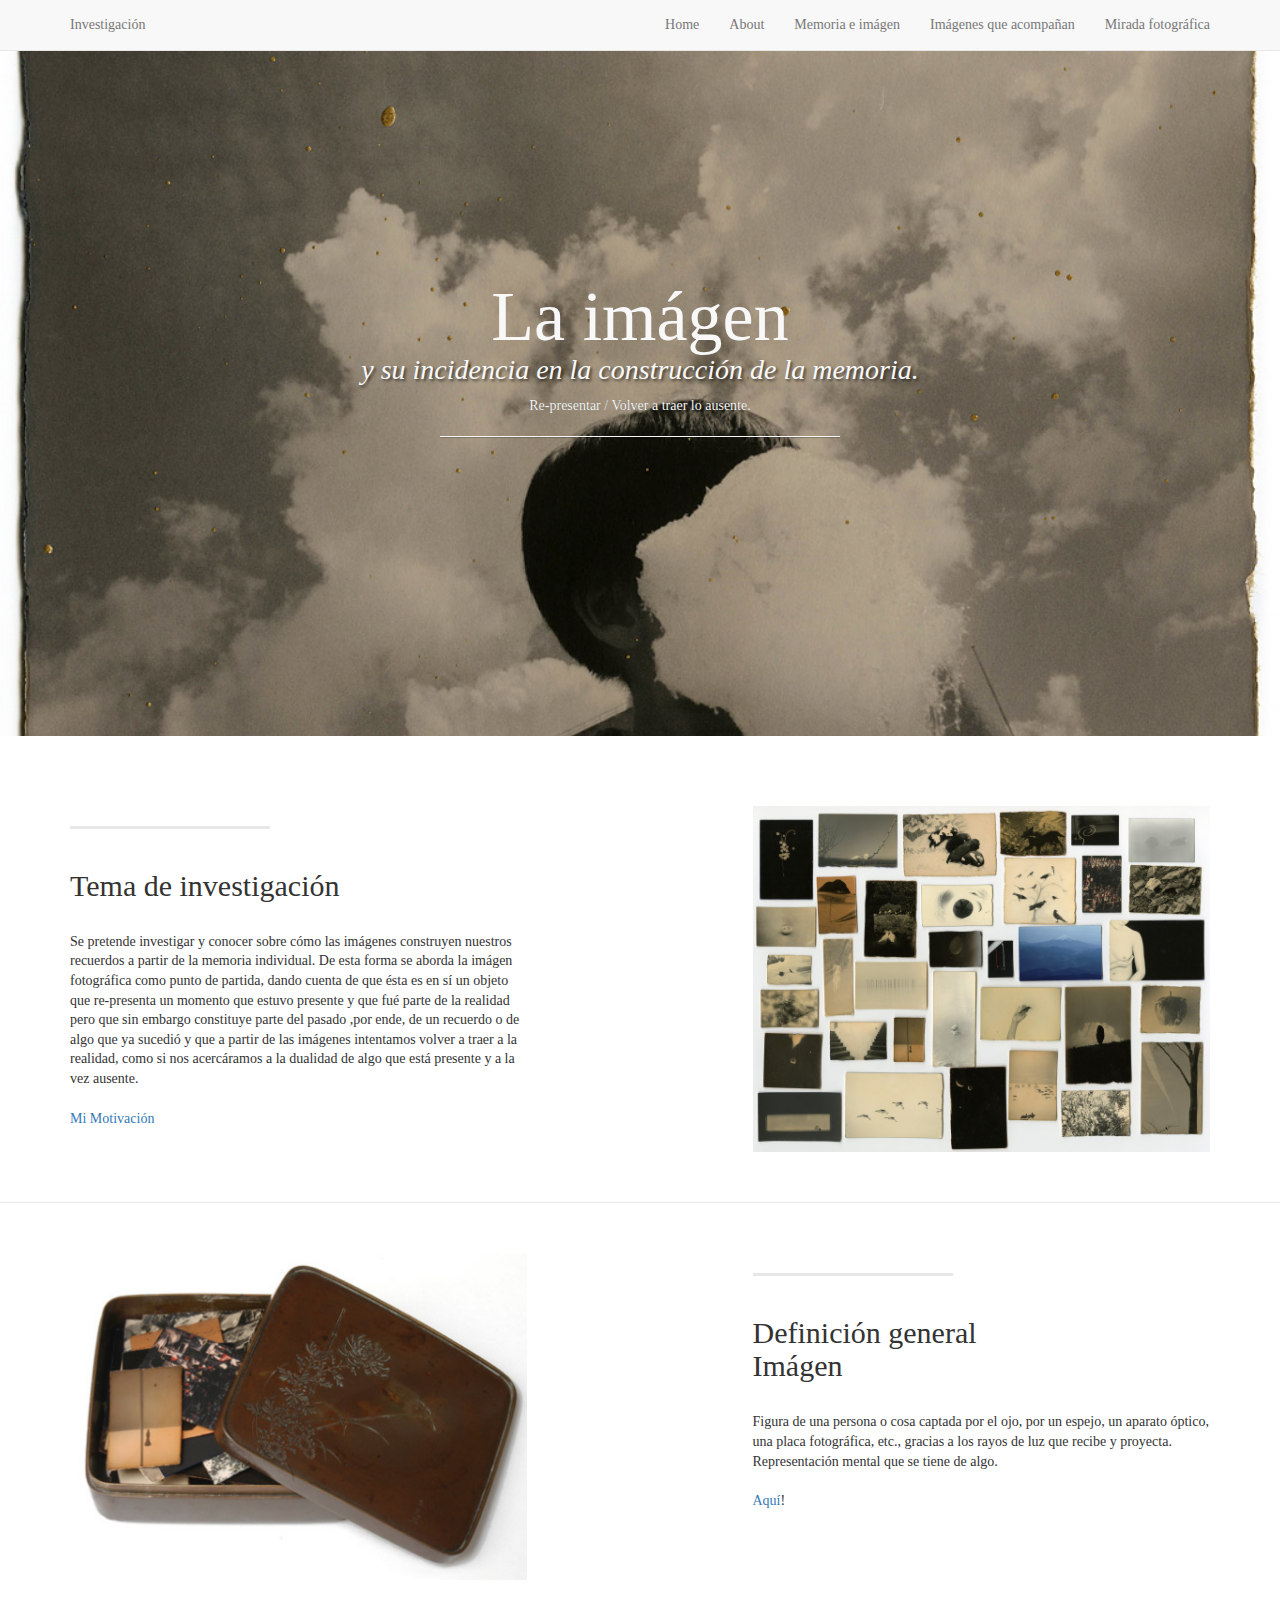
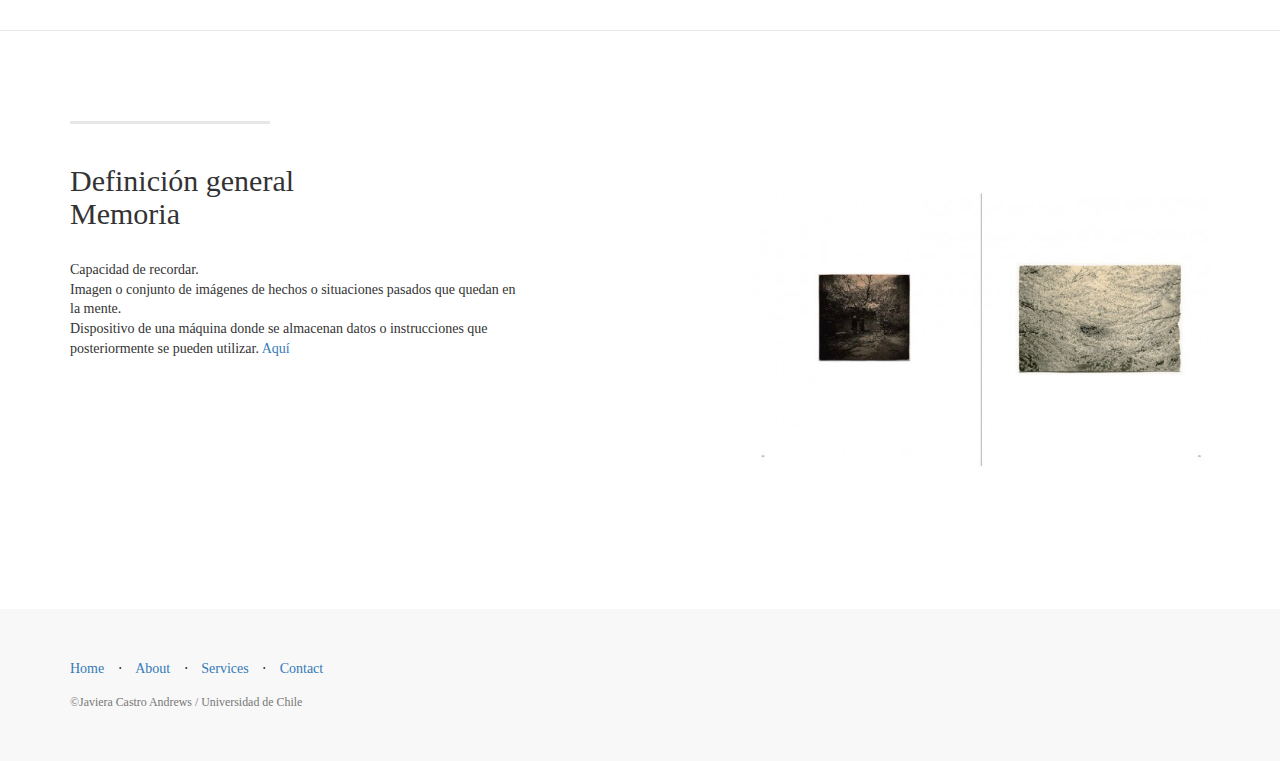
<file: index.html>
<!DOCTYPE html>
<html lang="en">

<head>

    <meta charset="utf-8">
    <meta http-equiv="X-UA-Compatible" content="IE=edge">
    <meta name="viewport" content="width=device-width, initial-scale=1">
    <meta name="description" content="">
    <meta name="author" content="">

    <title>Landing Page - Start Bootstrap Theme</title>

    <!-- Bootstrap Core CSS -->
    <link href="css/bootstrap.min.css" rel="stylesheet">

    <!-- Custom CSS -->
    <link href="css/landing-page.css" rel="stylesheet">

    <!-- Custom Fonts -->
    <link href="font-awesome/css/font-awesome.min.css" rel="stylesheet" type="text/css">
    <link href="https://fonts.googleapis.com/css?family=Lato:300,400,700,300italic,400italic,700italic" rel="stylesheet" type="text/css">

    <!-- HTML5 Shim and Respond.js IE8 support of HTML5 elements and media queries -->
    <!-- WARNING: Respond.js doesn't work if you view the page via file:// -->
    <!--[if lt IE 9]>
        <script src="https://oss.maxcdn.com/libs/html5shiv/3.7.0/html5shiv.js"></script>
        <script src="https://oss.maxcdn.com/libs/respond.js/1.4.2/respond.min.js"></script>
    <![endif]-->

</head>

<body>

    <!-- Navigation -->
    <nav class="navbar navbar-default navbar-fixed-top topnav" role="navigation">
        <div class="container topnav">
            <!-- Brand and toggle get grouped for better mobile display -->
            <div class="navbar-header">
                <button type="button" class="navbar-toggle" data-toggle="collapse" data-target="#bs-example-navbar-collapse-1">
                    <span class="sr-only">Toggle navigation</span>
                    <span class="icon-bar"></span>
                    <span class="icon-bar"></span>
                    <span class="icon-bar"></span>
                </button>
                <a class="navbar-brand topnav" href="#">Investigación</a>
            </div>
            <!-- Collect the nav links, forms, and other content for toggling -->
            <div class="collapse navbar-collapse" id="bs-example-navbar-collapse-1">
                <ul class="nav navbar-nav navbar-right">
                  <li>
                      <a href="index.html">Home</a>
                  </li>
                    <li>
                        <a href="about.html">About</a>
                    </li>
                    <li>
                        <a href="memoriaimagen.html">Memoria e imágen</a>
                    </li>
                    <li>
                        <a href="imagenesqueacompañan.html">Imágenes que acompañan</a>
                    </li>
                    <li>
                        <a href="miradafoto.html">Mirada fotográfica</a>
                    </li>
                </ul>
            </div>
            <!-- /.navbar-collapse -->
        </div>
        <!-- /.container -->
    </nav>


    <!-- Header -->
    <a name="about"></a>
    <div class="intro-header">
        <div class="container">

            <div class="row">
                <div class="col-lg-12">
                    <div class="intro-message">
                        <h1>La imágen</h1>
                        <h3>y su incidencia en la construcción de la memoria.</h3>
                        <p>Re-presentar / Volver a traer lo ausente. </p>
                        <hr class="intro-divider">
                    </div>
                </div>
            </div>

        </div>
        <!-- /.container -->

    </div>
    <!-- /.intro-header -->

    <!-- Page Content -->

	<a  name="Services"></a>
    <div class="content-section-a">

        <div class="container">
            <div class="row">
                <div class="col-lg-5 col-sm-6">
                    <hr class="section-heading-spacer">
                    <div class="clearfix"></div>
                    <h2 class="section-heading">Tema de investigación<br></h2>
                    <p class="lead">Se pretende investigar y conocer sobre cómo las imágenes construyen nuestros recuerdos a partir de la memoria individual. De esta forma se aborda la imágen fotográfica como punto de partida, dando cuenta de que ésta es en sí un objeto que re-presenta un momento que estuvo presente y que fué parte de la realidad pero que sin embargo constituye parte del pasado ,por ende, de un recuerdo o de algo que ya sucedió y que a partir de las imágenes intentamos volver a traer a la realidad, como si nos acercáramos a la dualidad de algo que está presente y a la vez ausente.</p> <a target="_blank" href="https://javieracastroa.github.io/clase-10-abril/about.html">Mi Motivación</a>
                </div>
                <div class="col-lg-5 col-lg-offset-2 col-sm-6">
                    <img class="img-responsive" src="img/ipad.png" alt="">
                </div>
            </div>

        </div>
        <!-- /.container -->

    </div>
    <!-- /.content-section-a -->

    <div class="content-section-b">

        <div class="container">

            <div class="row">
                <div class="col-lg-5 col-lg-offset-1 col-sm-push-6  col-sm-6">
                    <hr class="section-heading-spacer">
                    <div class="clearfix"></div>
                    <h2 class="section-heading">Definición general<br>Imágen</h2>
                    <p class="lead">Figura de una persona o cosa captada por el ojo, por un espejo,
                       un aparato óptico, una placa fotográfica, etc., gracias a los rayos de luz que recibe
                       y proyecta. <br>Representación mental que se tiene de algo. </p><a target="_blank" href="https://es.oxforddictionaries.com/definicion/imagen">Aquí</a>!
                </div>
                <div class="col-lg-5 col-sm-pull-6  col-sm-6">
                    <img class="img-responsive" src="img/dog.png" alt="">
                </div>
            </div>

        </div>
        <!-- /.container -->

    </div>
    <!-- /.content-section-b -->

    <div class="content-section-a">

        <div class="container">

            <div class="row">
                <div class="col-lg-5 col-sm-6">
                    <hr class="section-heading-spacer">
                    <div class="clearfix"></div>
                    <h2 class="section-heading">Definición general<br>Memoria</h2>
                    <p class="lead">Capacidad de recordar.<br>
                    Imagen o conjunto de imágenes de hechos o situaciones pasados que quedan en la mente.<br>
                    Dispositivo de una máquina donde se almacenan datos o instrucciones que posteriormente se pueden utilizar.
                    <a target="_blank" href="https://es.oxforddictionaries.com/definicion/memoria">Aquí</a></p>
                </div>
                <div class="col-lg-5 col-lg-offset-2 col-sm-6">
                    <img class="img-responsive" src="img/phones.png" alt="">
                </div>
            </div>

        </div>
        <!-- /.container -->

    </div>
    <!-- /.content-section-a -->


        <!-- /.container -->

    </div>
    <!-- /.banner -->

    <!-- Footer -->
    <footer>
        <div class="container">
            <div class="row">
                <div class="col-lg-12">
                    <ul class="list-inline">
                        <li>
                            <a href="#">Home</a>
                        </li>
                        <li class="footer-menu-divider">&sdot;</li>
                        <li>
                            <a href="#about">About</a>
                        </li>
                        <li class="footer-menu-divider">&sdot;</li>
                        <li>
                            <a href="#services">Services</a>
                        </li>
                        <li class="footer-menu-divider">&sdot;</li>
                        <li>
                            <a href="#contact">Contact</a>
                        </li>
                    </ul>
                    <p class="copyright text-muted small"> &copy;Javiera Castro Andrews / Universidad de Chile</p>
                </div>
            </div>
        </div>
    </footer>

    <!-- jQuery -->
    <script src="js/jquery.js"></script>

    <!-- Bootstrap Core JavaScript -->
    <script src="js/bootstrap.min.js"></script>

</body>

</html>
</file>
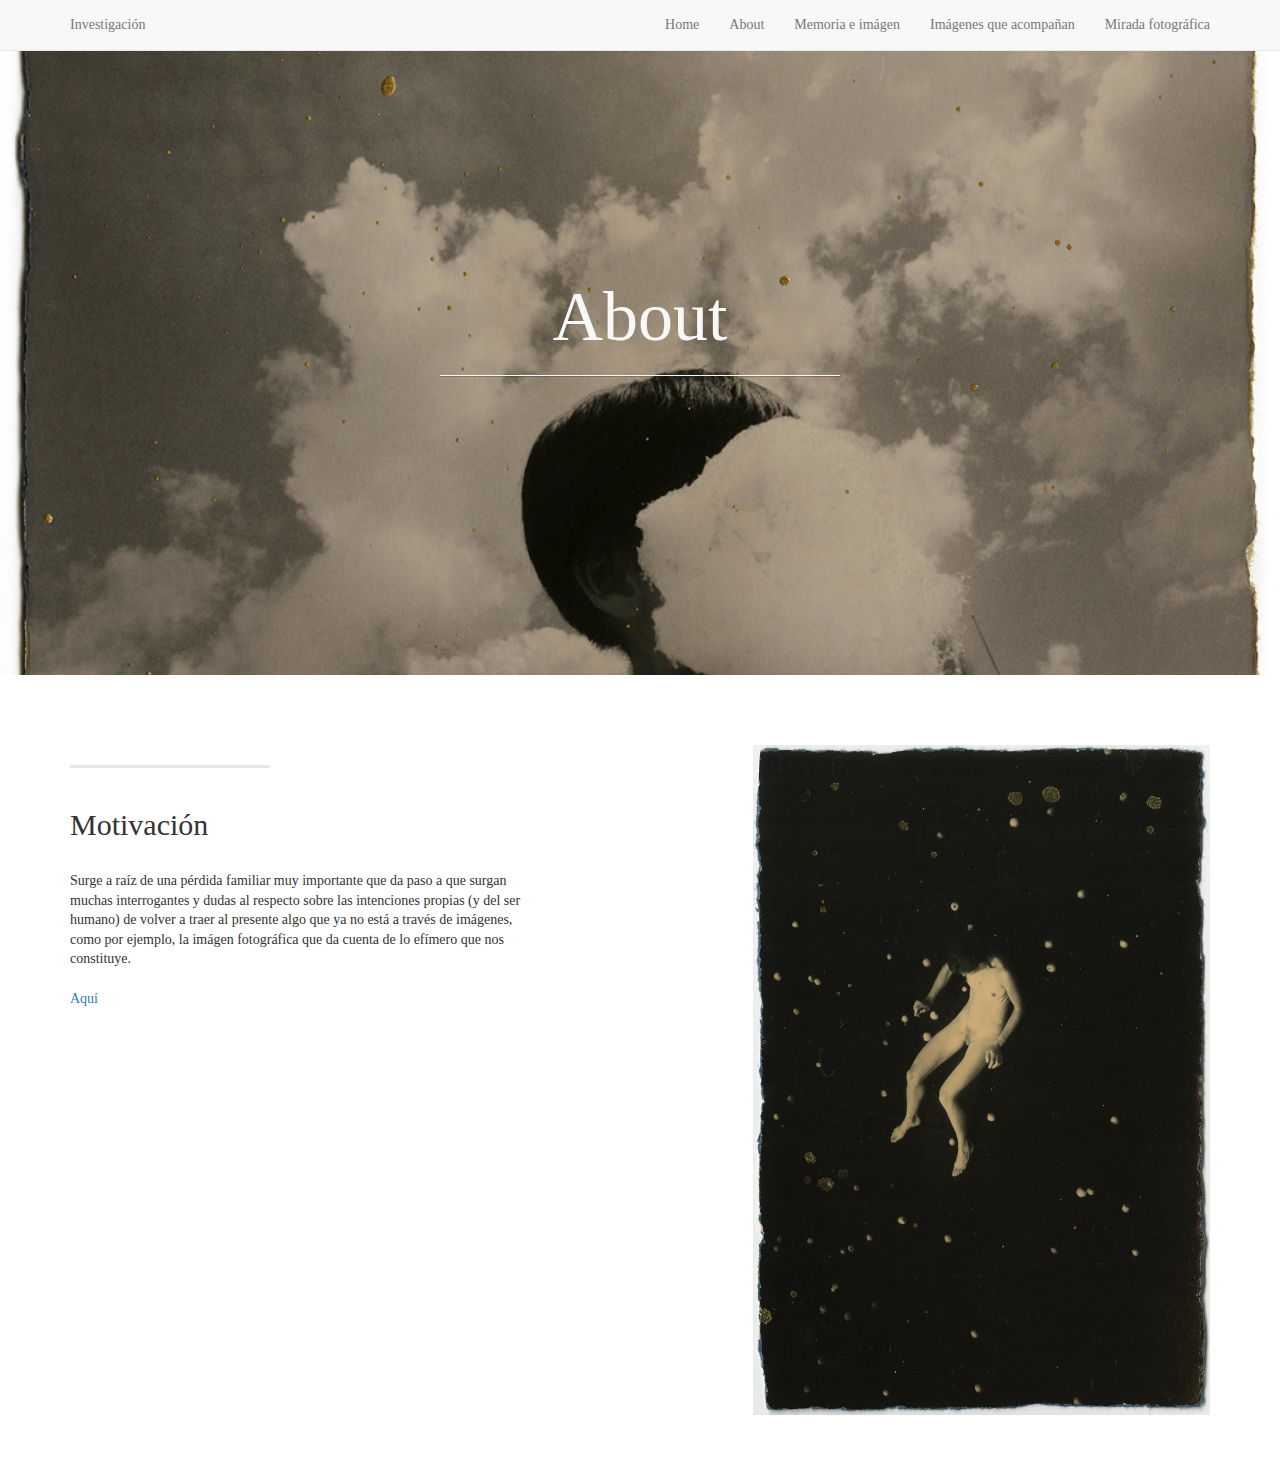
<file: about.html>
<html lang="en">

<head>

    <meta charset="utf-8">
    <meta http-equiv="X-UA-Compatible" content="IE=edge">
    <meta name="viewport" content="width=device-width, initial-scale=1">
    <meta name="description" content="">
    <meta name="author" content="">

    <title>Landing Page - Start Bootstrap Theme</title>

    <!-- Bootstrap Core CSS -->
    <link href="css/bootstrap.min.css" rel="stylesheet">

    <!-- Custom CSS -->
    <link href="css/landing-page.css" rel="stylesheet">

    <!-- Custom Fonts -->
    <link href="font-awesome/css/font-awesome.min.css" rel="stylesheet" type="text/css">
    <link href="https://fonts.googleapis.com/css?family=Lato:300,400,700,300italic,400italic,700italic" rel="stylesheet" type="text/css">

    <!-- HTML5 Shim and Respond.js IE8 support of HTML5 elements and media queries -->
    <!-- WARNING: Respond.js doesn't work if you view the page via file:// -->
    <!--[if lt IE 9]>
        <script src="https://oss.maxcdn.com/libs/html5shiv/3.7.0/html5shiv.js"></script>
        <script src="https://oss.maxcdn.com/libs/respond.js/1.4.2/respond.min.js"></script>
    <![endif]-->

</head>

<body>

    <!-- Navigation -->
    <nav class="navbar navbar-default navbar-fixed-top topnav" role="navigation">
        <div class="container topnav">
            <!-- Brand and toggle get grouped for better mobile display -->
            <div class="navbar-header">
                <button type="button" class="navbar-toggle" data-toggle="collapse" data-target="#bs-example-navbar-collapse-1">
                    <span class="sr-only">Toggle navigation</span>
                    <span class="icon-bar"></span>
                    <span class="icon-bar"></span>
                    <span class="icon-bar"></span>
                </button>
                <a class="navbar-brand topnav" href="#">Investigación</a>
            </div>
            <!-- Collect the nav links, forms, and other content for toggling -->
            <div class="collapse navbar-collapse" id="bs-example-navbar-collapse-1">
                <ul class="nav navbar-nav navbar-right">
                  <li>
                      <a href="index.html">Home</a>
                  </li>
                    <li>
                        <a href="about.html">About</a>
                    </li>
                    <li>
                        <a href="memoriaimagen.html">Memoria e imágen</a>
                    </li>
                    <li>
                        <a href="imagenesqueacompañan.html">Imágenes que acompañan</a>
                    </li>
                    <li>
                        <a href="miradafoto.html">Mirada fotográfica</a>
                    </li>
                </ul>
            </div>
            <!-- /.navbar-collapse -->
        </div>
        <!-- /.container -->
    </nav>


    <!-- Header -->
    <a name="about"></a>
    <div class="intro-header">
        <div class="container">

            <div class="row">
                <div class="col-lg-12">
                    <div class="intro-message">
                        <h1>About</h1>
                        <hr class="intro-divider">
                    </div>
                </div>
            </div>

        </div>
        <!-- /.container -->

    </div>
    <!-- /.intro-header -->

    <!-- Page Content -->

	<a  name="Services"></a>
    <div class="content-section-a">

        <div class="container">
            <div class="row">
                <div class="col-lg-5 col-sm-6">
                    <hr class="section-heading-spacer">
                    <div class="clearfix"></div>
                    <h2 class="section-heading">Motivación<br></h2>
                    <p class="lead">Surge a raíz de una pérdida familiar muy importante que da paso a que surgan muchas interrogantes y dudas al respecto sobre las intenciones propias (y del ser humano) de volver a traer al presente algo que ya no está a través de imágenes, como por ejemplo,
                       la imágen fotográfica que da cuenta de lo efímero que nos constituye.</p> <a target="_blank" href="https://javieracastroa.github.io/clase-10-abril/about.html">Aquí</a>
                </div>
                <div class="col-lg-5 col-lg-offset-2 col-sm-6">
                    <img class="img-responsive" src="img/about.png" alt="">
                </div>
            </div>

        </div>
</file>
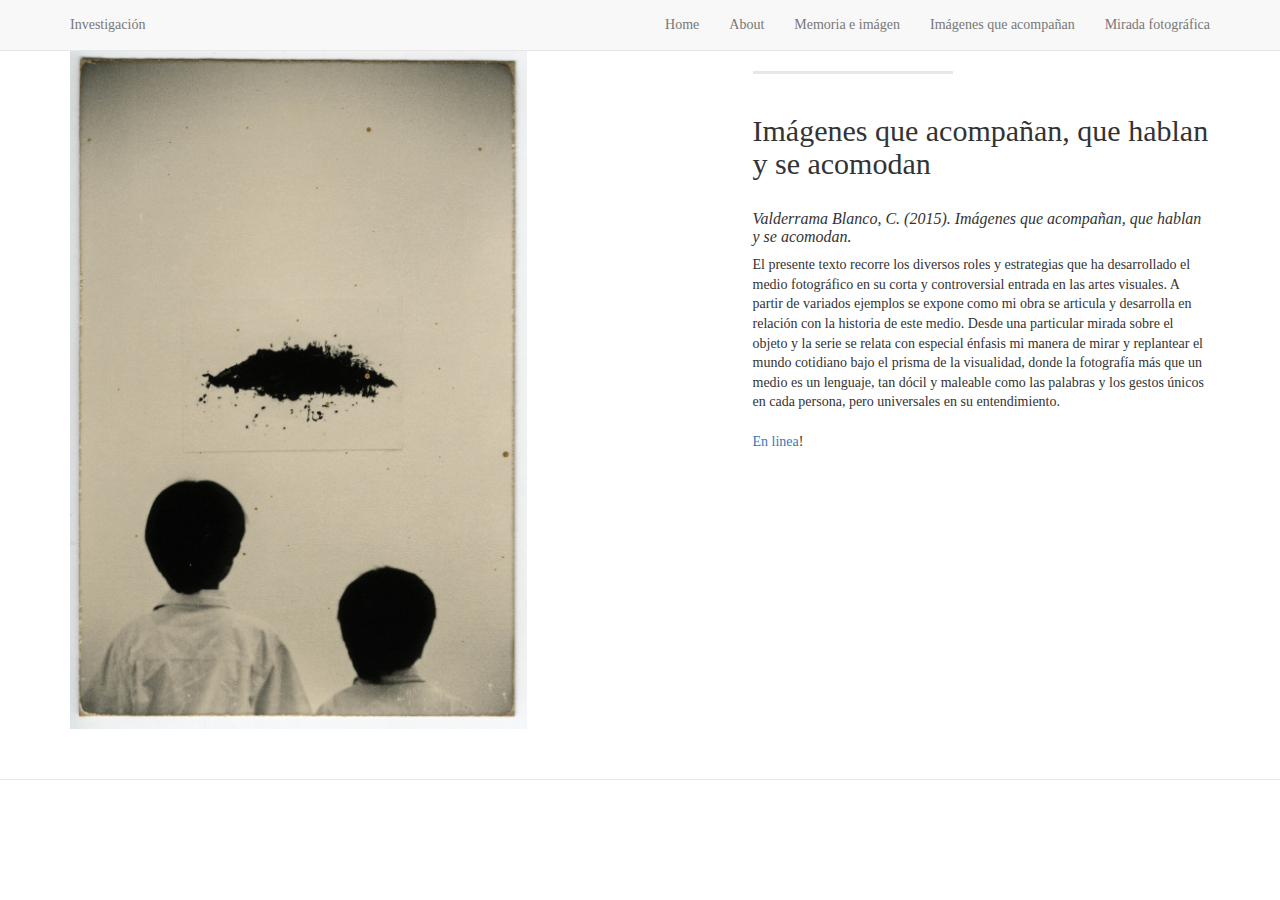
<file: imagenesqueacompañan.html>
<html lang="en">

<head>

    <meta charset="utf-8">
    <meta http-equiv="X-UA-Compatible" content="IE=edge">
    <meta name="viewport" content="width=device-width, initial-scale=1">
    <meta name="description" content="">
    <meta name="author" content="">

    <title>Landing Page - Start Bootstrap Theme</title>

    <!-- Bootstrap Core CSS -->
    <link href="css/bootstrap.min.css" rel="stylesheet">

    <!-- Custom CSS -->
    <link href="css/landing-page.css" rel="stylesheet">

    <!-- Custom Fonts -->
    <link href="font-awesome/css/font-awesome.min.css" rel="stylesheet" type="text/css">
    <link href="https://fonts.googleapis.com/css?family=Lato:300,400,700,300italic,400italic,700italic" rel="stylesheet" type="text/css">

    <!-- HTML5 Shim and Respond.js IE8 support of HTML5 elements and media queries -->
    <!-- WARNING: Respond.js doesn't work if you view the page via file:// -->
    <!--[if lt IE 9]>
        <script src="https://oss.maxcdn.com/libs/html5shiv/3.7.0/html5shiv.js"></script>
        <script src="https://oss.maxcdn.com/libs/respond.js/1.4.2/respond.min.js"></script>
    <![endif]-->

</head>

<body>

    <!-- Navigation -->
    <nav class="navbar navbar-default navbar-fixed-top topnav" role="navigation">
        <div class="container topnav">
            <!-- Brand and toggle get grouped for better mobile display -->
            <div class="navbar-header">
                <button type="button" class="navbar-toggle" data-toggle="collapse" data-target="#bs-example-navbar-collapse-1">
                    <span class="sr-only">Toggle navigation</span>
                    <span class="icon-bar"></span>
                    <span class="icon-bar"></span>
                    <span class="icon-bar"></span>
                </button>
                <a class="navbar-brand topnav" href="#">Investigación</a>
            </div>
            <!-- Collect the nav links, forms, and other content for toggling -->
            <div class="collapse navbar-collapse" id="bs-example-navbar-collapse-1">
                <ul class="nav navbar-nav navbar-right">
                  <li>
                      <a href="index.html">Home</a>
                  </li>
                    <li>
                        <a href="about.html">About</a>
                    </li>
                    <li>
                        <a href="memoriaimagen.html">Memoria e imágen</a>
                    </li>
                    <li>
                        <a href="imagenesqueacompañan.html">Imágenes que acompañan</a>
                    </li>
                    <li>
                        <a href="miradafoto.html">Mirada fotográfica</a>
                    </li>
                </ul>
            </div>
            <!-- /.navbar-collapse -->
        </div>
        <!-- /.container -->
    </nav>

    <div class="content-section-b">

        <div class="container">

            <div class="row">
                <div class="col-lg-5 col-lg-offset-1 col-sm-push-6  col-sm-6">
                    <hr class="section-heading-spacer">
                    <div class="clearfix"></div>
                    <h2 class="section-heading">Imágenes que acompañan, que hablan y se acomodan<br></h2>
                      <h3>Valderrama Blanco, C. (2015). Imágenes que acompañan, que hablan y se acomodan.</h3>
                    <p class="lead">El presente texto recorre los diversos roles y estrategias que ha desarrollado el medio fotográfico en su corta y controversial entrada en las artes visuales. A partir de variados ejemplos se expone como mi obra se articula y desarrolla en relación con la historia de este medio. Desde una particular mirada sobre el objeto y la serie se relata con especial énfasis mi manera de mirar y replantear el mundo cotidiano bajo el prisma de la visualidad, donde la fotografía más que un medio es un lenguaje, tan dócil y maleable como las palabras y los gestos únicos en cada persona, pero universales en su entendimiento.
                    </p><a target="_blank" href="http://repositorio.uchile.cl/handle/2250/134709">En linea</a>!
                </div>
                <div class="col-lg-5 col-sm-pull-6  col-sm-6">
                    <img class="img-responsive" src="img/personas.png" alt="">
                </div>
            </div>

        </div>
</file>
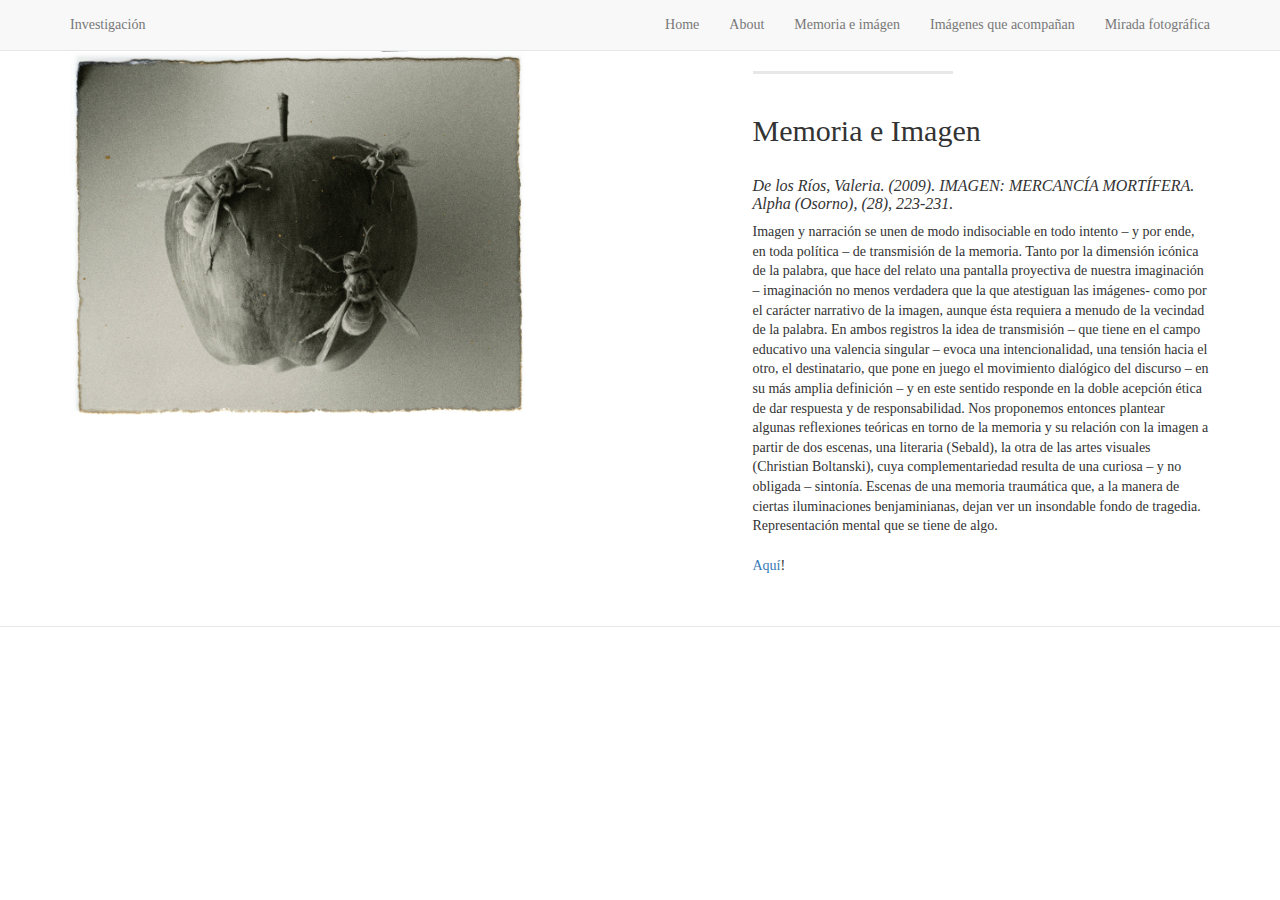
<file: memoriaimagen.html>
<html lang="en">

<head>

    <meta charset="utf-8">
    <meta http-equiv="X-UA-Compatible" content="IE=edge">
    <meta name="viewport" content="width=device-width, initial-scale=1">
    <meta name="description" content="">
    <meta name="author" content="">

    <title>Landing Page - Start Bootstrap Theme</title>

    <!-- Bootstrap Core CSS -->
    <link href="css/bootstrap.min.css" rel="stylesheet">

    <!-- Custom CSS -->
    <link href="css/landing-page.css" rel="stylesheet">

    <!-- Custom Fonts -->
    <link href="font-awesome/css/font-awesome.min.css" rel="stylesheet" type="text/css">
    <link href="https://fonts.googleapis.com/css?family=Lato:300,400,700,300italic,400italic,700italic" rel="stylesheet" type="text/css">

    <!-- HTML5 Shim and Respond.js IE8 support of HTML5 elements and media queries -->
    <!-- WARNING: Respond.js doesn't work if you view the page via file:// -->
    <!--[if lt IE 9]>
        <script src="https://oss.maxcdn.com/libs/html5shiv/3.7.0/html5shiv.js"></script>
        <script src="https://oss.maxcdn.com/libs/respond.js/1.4.2/respond.min.js"></script>
    <![endif]-->

</head>

<body>

    <!-- Navigation -->
    <nav class="navbar navbar-default navbar-fixed-top topnav" role="navigation">
        <div class="container topnav">
            <!-- Brand and toggle get grouped for better mobile display -->
            <div class="navbar-header">
                <button type="button" class="navbar-toggle" data-toggle="collapse" data-target="#bs-example-navbar-collapse-1">
                    <span class="sr-only">Toggle navigation</span>
                    <span class="icon-bar"></span>
                    <span class="icon-bar"></span>
                    <span class="icon-bar"></span>
                </button>
                <a class="navbar-brand topnav" href="#">Investigación</a>
            </div>
            <!-- Collect the nav links, forms, and other content for toggling -->
            <div class="collapse navbar-collapse" id="bs-example-navbar-collapse-1">
                <ul class="nav navbar-nav navbar-right">
                  <li>
                      <a href="index.html">Home</a>
                  </li>
                    <li>
                        <a href="about.html">About</a>
                    </li>
                    <li>
                        <a href="memoriaimagen.html">Memoria e imágen</a>
                    </li>
                    <li>
                        <a href="imagenesqueacompañan.html">Imágenes que acompañan</a>
                    </li>
                    <li>
                        <a href="miradafoto.html">Mirada fotográfica</a>
                    </li>
                </ul>
            </div>
            <!-- /.navbar-collapse -->
        </div>
        <!-- /.container -->
    </nav>

    <div class="content-section-b">

        <div class="container">

            <div class="row">
                <div class="col-lg-5 col-lg-offset-1 col-sm-push-6  col-sm-6">
                    <hr class="section-heading-spacer">
                    <div class="clearfix"></div>
                    <h2 class="section-heading">Memoria e Imagen<br></h2>
                    <h3>De los Ríos, Valeria. (2009). IMAGEN: MERCANCÍA MORTÍFERA. Alpha (Osorno), (28), 223-231.</h3>
                    <p class="lead">Imagen y narración se unen de modo indisociable en todo intento – y por ende, en toda política – de transmisión de la memoria. Tanto por la dimensión icónica de la palabra, que hace del relato una pantalla proyectiva de nuestra imaginación – imaginación no menos verdadera que la que atestiguan las imágenes- como por el carácter narrativo de la imagen, aunque ésta requiera a menudo de la vecindad de la palabra. En ambos registros la idea de transmisión – que tiene en el campo educativo una valencia singular – evoca una intencionalidad, una tensión hacia el otro, el destinatario, que pone en juego el movimiento dialógico del discurso – en su más amplia definición – y en este sentido responde en la doble acepción ética de dar respuesta y de responsabilidad. Nos proponemos entonces plantear algunas reflexiones teóricas en torno de la memoria y su relación con la imagen a partir de dos escenas, una literaria (Sebald), la otra de las artes visuales (Christian Boltanski), cuya complementariedad resulta de una curiosa – y no obligada – sintonía. Escenas de una memoria traumática que, a la manera de ciertas iluminaciones benjaminianas, dejan ver un insondable fondo de tragedia.<br>Representación mental que se tiene de algo. </p><a target="_blank" href="https://es.oxforddictionaries.com/definicion/imagen">Aquí</a>!
                </div>
                <div class="col-lg-5 col-sm-pull-6  col-sm-6">
                <img class="img-responsive" src="img/manzana.png" alt="">
                </div>
            </div>

        </div>
</file>
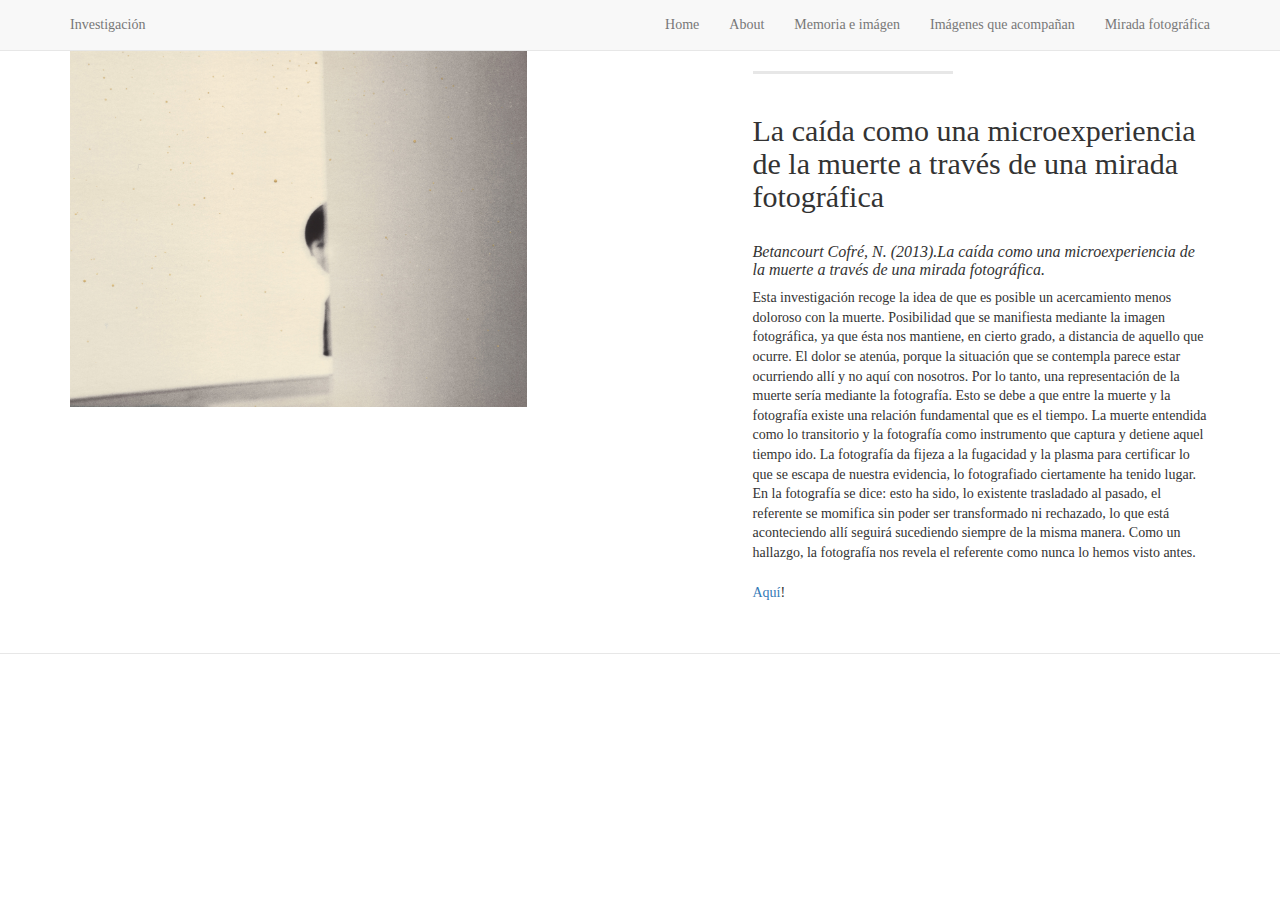
<file: miradafoto.html>
<html lang="en">

<head>

    <meta charset="utf-8">
    <meta http-equiv="X-UA-Compatible" content="IE=edge">
    <meta name="viewport" content="width=device-width, initial-scale=1">
    <meta name="description" content="">
    <meta name="author" content="">

    <title>Landing Page - Start Bootstrap Theme</title>

    <!-- Bootstrap Core CSS -->
    <link href="css/bootstrap.min.css" rel="stylesheet">

    <!-- Custom CSS -->
    <link href="css/landing-page.css" rel="stylesheet">

    <!-- Custom Fonts -->
    <link href="font-awesome/css/font-awesome.min.css" rel="stylesheet" type="text/css">
    <link href="https://fonts.googleapis.com/css?family=Lato:300,400,700,300italic,400italic,700italic" rel="stylesheet" type="text/css">

    <!-- HTML5 Shim and Respond.js IE8 support of HTML5 elements and media queries -->
    <!-- WARNING: Respond.js doesn't work if you view the page via file:// -->
    <!--[if lt IE 9]>
        <script src="https://oss.maxcdn.com/libs/html5shiv/3.7.0/html5shiv.js"></script>
        <script src="https://oss.maxcdn.com/libs/respond.js/1.4.2/respond.min.js"></script>
    <![endif]-->

</head>

<body>

    <!-- Navigation -->
    <nav class="navbar navbar-default navbar-fixed-top topnav" role="navigation">
        <div class="container topnav">
            <!-- Brand and toggle get grouped for better mobile display -->
            <div class="navbar-header">
                <button type="button" class="navbar-toggle" data-toggle="collapse" data-target="#bs-example-navbar-collapse-1">
                    <span class="sr-only">Toggle navigation</span>
                    <span class="icon-bar"></span>
                    <span class="icon-bar"></span>
                    <span class="icon-bar"></span>
                </button>
                <a class="navbar-brand topnav" href="#">Investigación</a>
            </div>
            <!-- Collect the nav links, forms, and other content for toggling -->
            <div class="collapse navbar-collapse" id="bs-example-navbar-collapse-1">
                <ul class="nav navbar-nav navbar-right">
                  <li>
                      <a href="index.html">Home</a>
                  </li>
                    <li>
                        <a href="about.html">About</a>
                    </li>
                    <li>
                        <a href="memoriaimagen.html">Memoria e imágen</a>
                    </li>
                    <li>
                        <a href="imagenesqueacompañan.html">Imágenes que acompañan</a>
                    </li>
                    <li>
                        <a href="miradafoto.html">Mirada fotográfica</a>
                    </li>
                </ul>
            </div>
            <!-- /.navbar-collapse -->
        </div>
        <!-- /.container -->
    </nav>

    <div class="content-section-b">

        <div class="container">

            <div class="row">
                <div class="col-lg-5 col-lg-offset-1 col-sm-push-6  col-sm-6">
                    <hr class="section-heading-spacer">
                    <div class="clearfix"></div>
                    <h2 class="section-heading">La caída como una microexperiencia de la muerte a través de una mirada fotográfica</h2>
                    <h3>Betancourt Cofré, N. (2013).La caída como una microexperiencia de la muerte a través de una mirada fotográfica.</h3>
                    <p class="lead">Esta investigación recoge la idea de que es posible un acercamiento menos doloroso con la muerte.
                       Posibilidad que se manifiesta mediante la imagen fotográfica, ya que ésta nos mantiene, en cierto grado, a distancia de aquello que ocurre. El dolor se atenúa, porque la situación que se contempla parece estar ocurriendo allí y no aquí con nosotros. Por lo tanto, una representación de la muerte sería mediante la fotografía. Esto se debe a que entre la muerte y la fotografía existe una relación fundamental que es el tiempo. La muerte entendida como lo transitorio y la fotografía como instrumento que captura y detiene aquel tiempo ido. La fotografía da fijeza a la fugacidad y la plasma para certificar lo que se escapa de nuestra evidencia, lo fotografiado ciertamente ha tenido lugar. En la fotografía se dice: esto ha sido, lo existente trasladado al pasado, el referente se momifica sin poder ser transformado ni rechazado, lo que está aconteciendo allí seguirá sucediendo siempre de la misma manera. Como un hallazgo, la fotografía nos revela el referente como nunca lo hemos visto antes.</p><a target="_blank" href="https://es.oxforddictionaries.com/definicion/imagen">Aquí</a>!
                </div>
                <div class="col-lg-5 col-sm-pull-6  col-sm-6">
                    <img class="img-responsive" src="img/niño.png" alt="">
                </div>
            </div>

        </div>
</file>
<file: css/landing-page.css>
/*
 * Start Bootstrap - Landing Page (http://startbootstrap.com/)
 * Copyright 2013-2016 Start Bootstrap
 * Licensed under MIT (https://github.com/BlackrockDigital/startbootstrap/blob/gh-pages/LICENSE)
 */

body,
html {
    width: 100%;
    height: 100%;
}

body,
h1,
h2,
h3,
h4,
h5,
h6 {
    font-family:"Times New Roman",Helvetica,Arial,sans-serif;
    font-weight: 500;
}

h3 {font-size: 16px;
font-style: italic;
font-family: "Times New Roman";}


.topnav {
    font-size: 14px;
}

.lead {
    font-size: 18px;
    font-weight: 400;
}

.intro-header {
    padding-top: 50px; /* If you're making other pages, make sure there is 50px of padding to make sure the navbar doesn't overlap content! */
    padding-bottom: 50px;
    text-align: center;
    color: #f8f8f8;
    background: url(../img/intro-bg.jpg) no-repeat center center;
    background-size: cover;
}

.intro-message {
    position: relative;
    padding-top: 20%;
    padding-bottom: 20%;

}

.intro-message > h1 {
    margin: 0;
    text-shadow:rgba(0,0,0,0.6);
    font-size: 5em;
    font-family: "Times New Roman";
}

.intro-message > h3 {
    margin: 0;
    text-shadow: 0px 0px 0px rgba(0,0,0,0.6);
    font-size: 2em;
}

.intro-message > p {
    margin-top: 10px;
    text-shadow: 0px 0px 0px rgba(0,0,0,0.6);
    font-size:1em;
}

.intro-divider {
    width: 400px;
    border-top: 1px solid #f8f8f8;
    border-bottom: 1px solid rgba(0,0,0,0.2);
}

.intro-message > h3 {
    text-shadow: 2px 2px 3px rgba(0,0,0,0.6);
}

@media(max-width:767px) {
    .intro-message {
        padding-bottom: 15%;
    }

    .intro-message > h1 {
        font-size: 3em;
    }

    ul.intro-social-buttons > li {
        display: block;
        margin-bottom: 20px;
        padding: 0;
    }

    ul.intro-social-buttons > li:last-child {
        margin-bottom: 0;
    }

    .intro-divider {
        width: 100%;
    }
}

.network-name {
    text-transform: uppercase;
    font-size: 14px;
    font-weight: 400;
    letter-spacing: 2px;
}

.content-section-a {
    padding: 50px 0;
    background-color: #ffffff;
    margin-top: 20px;
}

.content-section-a p {
font-size:14px; }


.content-section-b {
    padding: 50px 0;
    border-top: 1px solid #e7e7e7;
    border-bottom: 1px solid #e7e7e7;
}

.content-section-b p {
font-size:14px; }

.section-heading {
    margin-bottom: 30px;
}

.section-heading-spacer {
    float: left;
    width: 200px;
    border-top: 3px solid #e7e7e7;
}

.banner {
    padding: 100px 0;
    color: #f8f8f8;
    background: url(../img/banner-bg.jpg) no-repeat center center;
    background-size: cover;
}

.banner h2 {
    margin: 0;
    text-shadow: 2px 2px 3px rgba(0,0,0,0.6);
    font-size: 3em;
}

.banner ul {
    margin-bottom: 0;
}

.banner-social-buttons {
    float: right;
    margin-top: 0;
}

@media(max-width:1199px) {
    ul.banner-social-buttons {
        float: left;
        margin-top: 15px;
    }
}

@media(max-width:767px) {
    .banner h2 {
        margin: 0;
        text-shadow: 2px 2px 3px rgba(0,0,0,0.6);
        font-size: 3em;
    }

    ul.banner-social-buttons > li {
        display: block;
        margin-bottom: 20px;
        padding: 0;
    }

    ul.banner-social-buttons > li:last-child {
        margin-bottom: 0;
    }
}

footer {
    padding: 50px 0;
    background-color: #f8f8f8;
}

p.copyright {
    margin: 15px 0 0;
}
</file>
